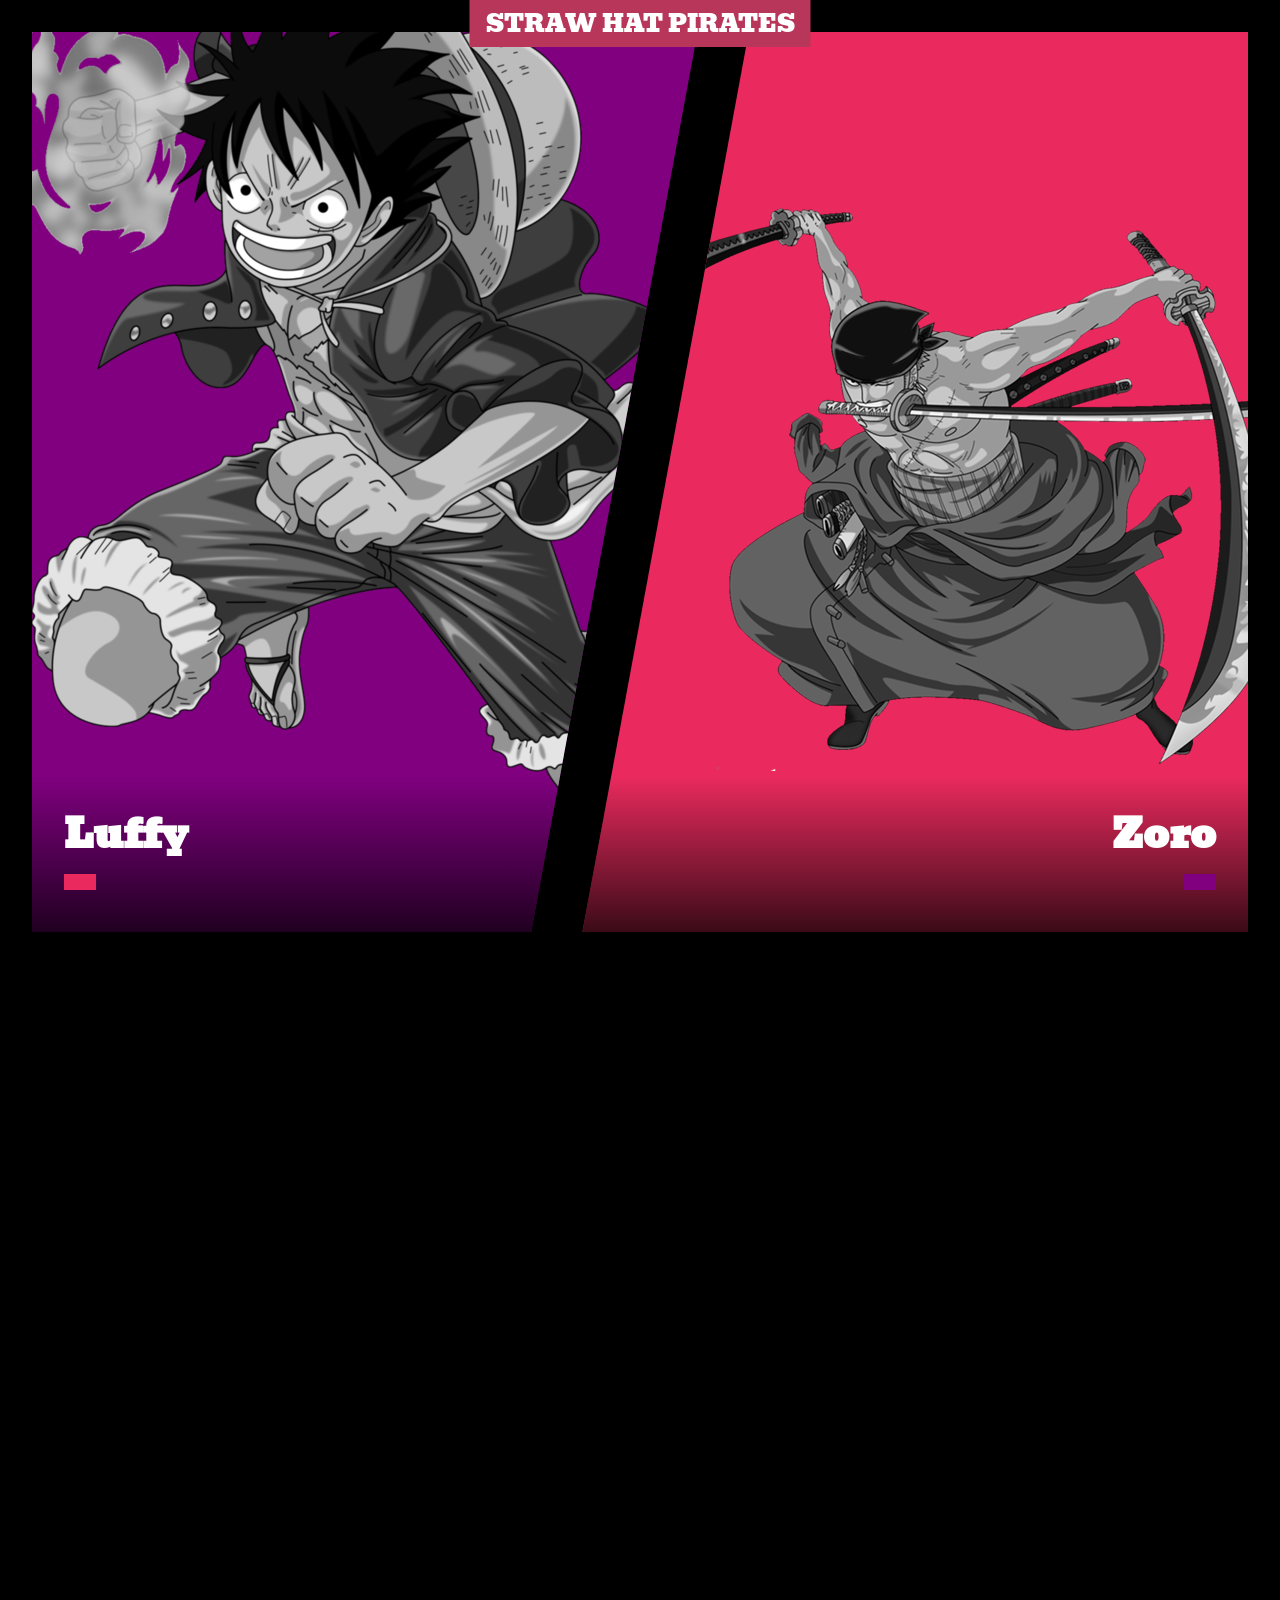
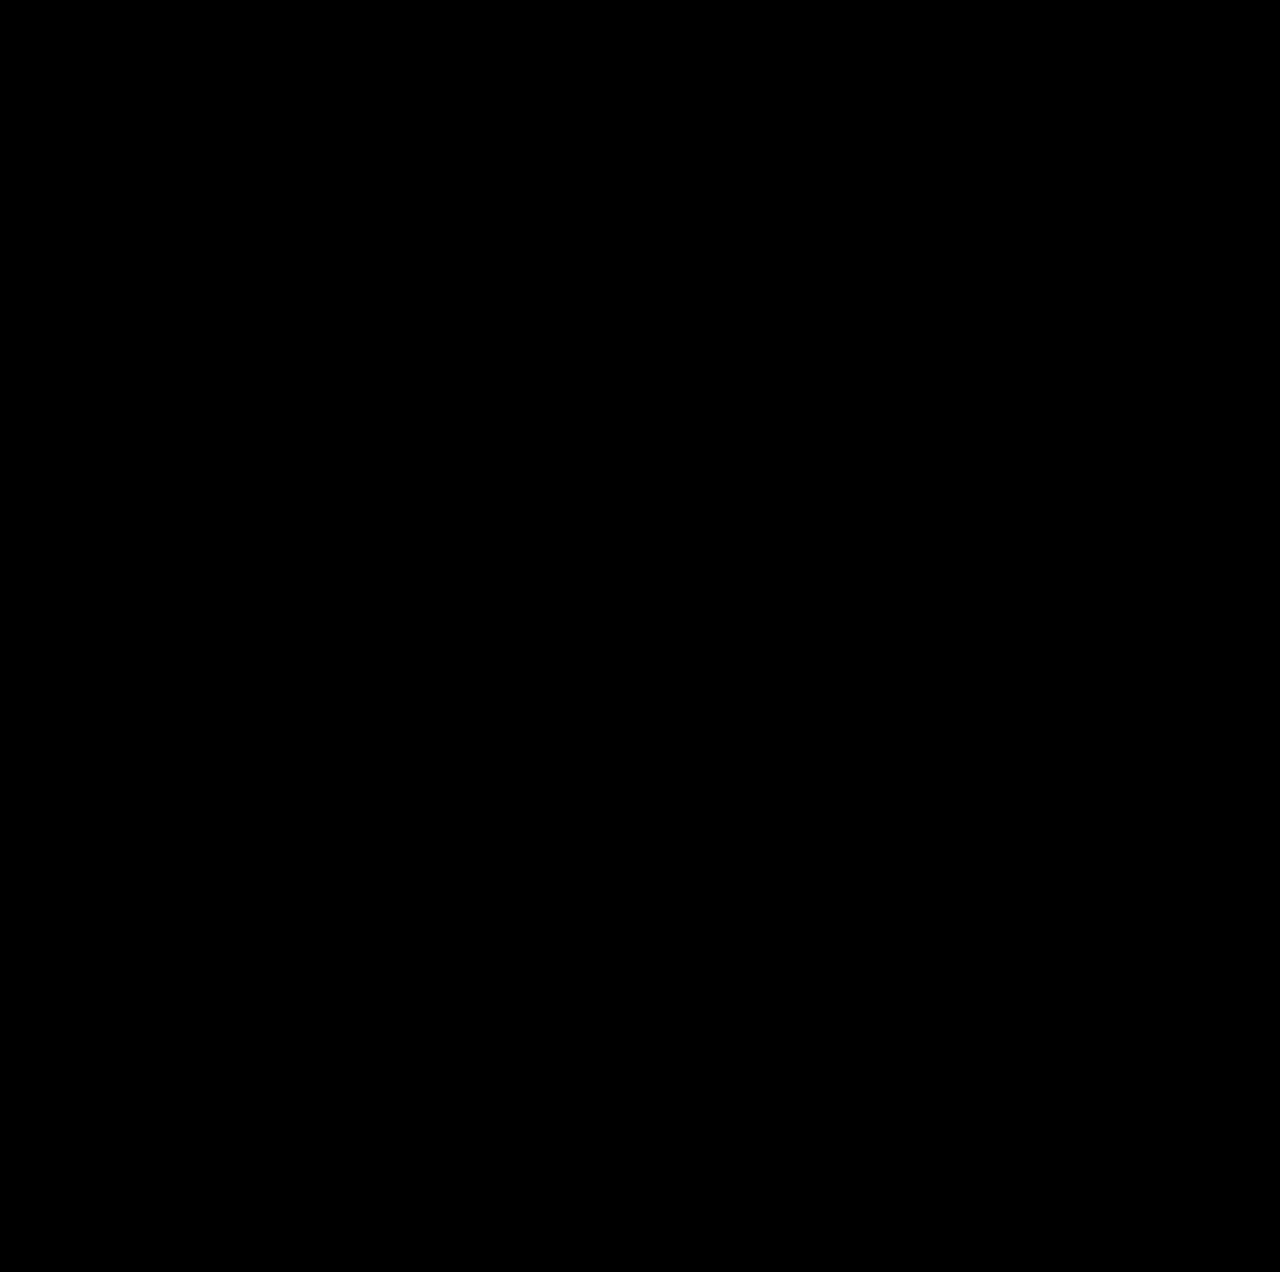
<file: index.html>
<!DOCTYPE html>
<html lang="en">
<head>
    <meta charset="UTF-8">
    <meta name="viewport" content="width=device-width, initial-scale=1.0">
    <title>Pirates</title>
    <link rel="preconnect" href="https://fonts.googleapis.com">
<link rel="preconnect" href="https://fonts.gstatic.com" crossorigin>
<link href="https://fonts.googleapis.com/css2?family=Bevan&family=Poppins:ital,wght@0,300;0,400;0,500;1,600&display=swap" rel="stylesheet">
<link href="https://unpkg.com/aos@2.3.1/dist/aos.css" rel="stylesheet"> 
<link rel="stylesheet" href="style2.css">
</head>
<body>

    <header>Straw Hat Pirates</header>
    
    <div class="members">

        <div class="one">

            <div class="divide left">
                <div class="txt">
                    <h2>Luffy</h2>
                    <div class="description">
                        <p>Lorem ipsum dolor sit amet consectetur adipisicing elit. Obcaecati dolorem, ducimus earum molestiae accusamus voluptatum at incidunt consectetur debitis doloremque neque atque maiores voluptatem esse deserunt? Vero excepturi dolore blanditiis.</p>
                        <p>Lorem ipsum dolor sit amet, consectetur adipisicing elit. Minima aspernatur laboriosam cupiditate ducimus, consectetur nihil voluptas neque, minus eaque atque explicabo suscipit excepturi quis temporibus ea mollitia officiis obcaecati iste?</p>
                        <p>Lorem ipsum dolor sit amet consectetur adipisicing elit. Harum aliquid quibusdam velit aliquam vel. Itaque laudantium vel nesciunt sed similique?</p>
                    </div>
                </div>
                <div class="more">
                    <img src="images/luffy.png" alt="" class="pic">
                </div>
            </div>
    
            <div class="divide right">
                <div class="txt">
                    <h2>Zoro</h2>
                    
                    <div class="description">
                        <p>Lorem ipsum dolor sit amet consectetur adipisicing elit. Obcaecati dolorem, ducimus earum molestiae accusamus voluptatum at incidunt consectetur debitis doloremque neque atque maiores voluptatem esse deserunt? Vero excepturi dolore blanditiis.</p>
                        <p>Lorem ipsum dolor sit amet, consectetur adipisicing elit. Minima aspernatur laboriosam cupiditate ducimus, consectetur nihil voluptas neque, minus eaque atque explicabo suscipit excepturi quis temporibus ea mollitia officiis obcaecati iste?</p>
                        <p>Lorem ipsum dolor sit amet consectetur adipisicing elit. Harum aliquid quibusdam velit aliquam vel. Itaque laudantium vel nesciunt sed similique?</p>
                    </div>
                </div>
                <div class="more">
                    <img src="images/zoro.png" alt="" class="pic">
                </div>
            </div>
        </div>
        
        <div class="two">
            
            <div class="divide2 left2" data-aos="fade-left" data-aos-dely="5000" data-aos-duration="1000">
                <div class="txt">
                    <h2>Nami</h2>
                    <div class="description">
                        <p>Lorem ipsum dolor sit amet consectetur adipisicing elit. Obcaecati dolorem, ducimus earum molestiae accusamus voluptatum at incidunt consectetur debitis doloremque neque atque maiores voluptatem esse deserunt? Vero excepturi dolore blanditiis.</p>
                        <p>Lorem ipsum dolor sit amet, consectetur adipisicing elit. Minima aspernatur laboriosam cupiditate ducimus, consectetur nihil voluptas neque, minus eaque atque explicabo suscipit excepturi quis temporibus ea mollitia officiis obcaecati iste?</p>
                        <p>Lorem ipsum dolor sit amet consectetur adipisicing elit. Harum aliquid quibusdam velit aliquam vel. Itaque laudantium vel nesciunt sed similique?</p>
                    </div>
                </div>
                <div class="more hidden">
                    <img src="images/nami.png" alt="" class="pic">
                </div>
            </div>
    
            <div class="divide2 right2" data-aos="fade-right" data-aos-dely="5000" data-aos-duration="1000">
                <div class="txt">
                    <h2>Usopp</h2>
                    <div class="description">
                        <p>Lorem ipsum dolor sit amet consectetur adipisicing elit. Obcaecati dolorem, ducimus earum molestiae accusamus voluptatum at incidunt consectetur debitis doloremque neque atque maiores voluptatem esse deserunt? Vero excepturi dolore blanditiis.</p>
                        <p>Lorem ipsum dolor sit amet, consectetur adipisicing elit. Minima aspernatur laboriosam cupiditate ducimus, consectetur nihil voluptas neque, minus eaque atque explicabo suscipit excepturi quis temporibus ea mollitia officiis obcaecati iste?</p>
                        <p>Lorem ipsum dolor sit amet consectetur adipisicing elit. Harum aliquid quibusdam velit aliquam vel. Itaque laudantium vel nesciunt sed similique?</p>
                    </div>
                </div>
                <div class="more hidden">
                    <img src="images/usopp.png" alt="" class="pic">
                </div>
            </div>
        </div>


        <div class="three">
            
            <div class="divide3 left3" data-aos="flip-right" data-aos-dely="5000" data-aos-duration="1000">
                <div class="txt">
                    <h2>Sanji</h2>
                    <div class="description">
                        <p>Lorem ipsum dolor sit amet consectetur adipisicing elit. Obcaecati dolorem, ducimus earum molestiae accusamus voluptatum at incidunt consectetur debitis doloremque neque atque maiores voluptatem esse deserunt? Vero excepturi dolore blanditiis.</p>
                        <p>Lorem ipsum dolor sit amet, consectetur adipisicing elit. Minima aspernatur laboriosam cupiditate ducimus, consectetur nihil voluptas neque, minus eaque atque explicabo suscipit excepturi quis temporibus ea mollitia officiis obcaecati iste?</p>
                        <p>Lorem ipsum dolor sit amet consectetur adipisicing elit. Harum aliquid quibusdam velit aliquam vel. Itaque laudantium vel nesciunt sed similique?</p>
                    </div>
                </div>
                <div class="more hidden">
                    <img src="images/sanji.png" alt="" class="pic">
                </div>
            </div>
    
            <div class="divide3 right3" data-aos="flip-left" data-aos-dely="5000" data-aos-duration="1000">
                <div class="txt">
                    <h2>Chopper</h2>
                    <div class="description">
                        <p>Lorem ipsum dolor sit amet consectetur adipisicing elit. Obcaecati dolorem, ducimus earum molestiae accusamus voluptatum at incidunt consectetur debitis doloremque neque atque maiores voluptatem esse deserunt? Vero excepturi dolore blanditiis.</p>
                        <p>Lorem ipsum dolor sit amet, consectetur adipisicing elit. Minima aspernatur laboriosam cupiditate ducimus, consectetur nihil voluptas neque, minus eaque atque explicabo suscipit excepturi quis temporibus ea mollitia officiis obcaecati iste?</p>
                        <p>Lorem ipsum dolor sit amet consectetur adipisicing elit. Harum aliquid quibusdam velit aliquam vel. Itaque laudantium vel nesciunt sed similique?</p>
                    </div>
                </div>
                <div class="more">
                    <img src="images/chopper.png" alt="" class="pic">
                </div>
            </div>
        </div>


    </div>
    <script src="https://unpkg.com/aos@2.3.1/dist/aos.js"></script>
    <script src="script.js"></script>
    <script>
        AOS.init();
    </script>
</body>
</html>
</file>
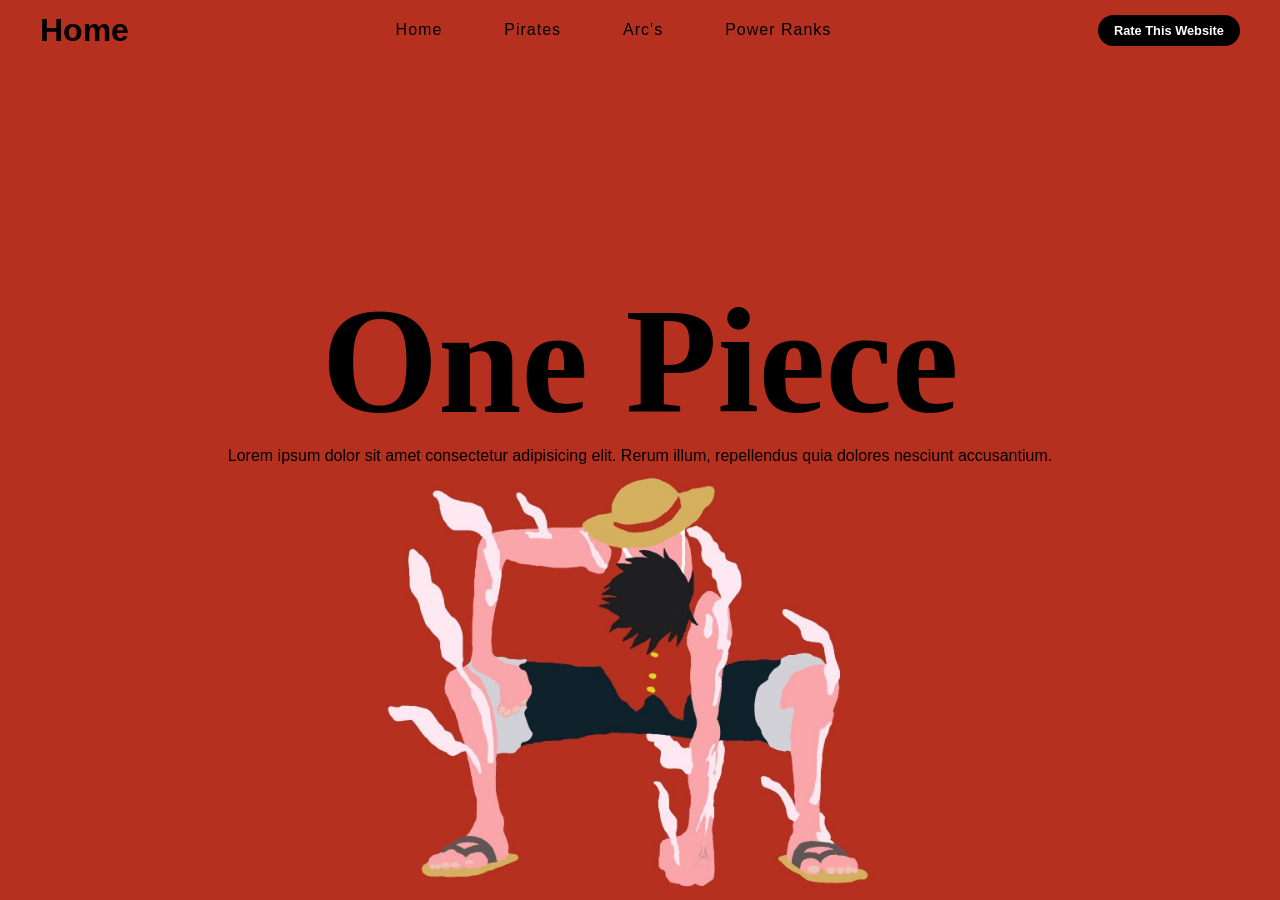
<file: landing.html>
<!DOCTYPE html>
<html lang="en">
<head>
    <meta charset="UTF-8">
    <meta name="viewport" content="width=device-width, initial-scale=1.0">
    <link rel="stylesheet" href="https://cdnjs.cloudflare.com/ajax/libs/font-awesome/6.5.1/css/all.min.css" integrity="sha512-DTOQO9RWCH3ppGqcWaEA1BIZOC6xxalwEsw9c2QQeAIftl+Vegovlnee1c9QX4TctnWMn13TZye+giMm8e2LwA==" crossorigin="anonymous" referrerpolicy="no-referrer" />
    <link rel="stylesheet" href="style.css">
    <title>One Piece</title>
</head>
<body>
    <header>
        <div class="navbar">
            <div class="home-head" ><a href="index.html">Home</a></div>
            <ul class="bar">
                <li><a href="index.html">Home</a></li>
                <li><a href="pirates.html">Pirates</a></li>
                <li><a href="arc.html">Arc's</a></li>
                <li><a href="ranks.html">Power Ranks</a></li>
            </ul>
            <a href="#" class="rate">Rate This Website</a>
            <div class="toggle">
                <i class="fa-solid fa-bars"></i>
            </div>
        </div>

        <div class="drop_down">
            <li><a href="home">Home</a></li>
            <li><a href="pirates.html">Pirates</a></li>
            <li><a href="arc.html">Arc's</a></li>
            <li><a href="ranks.html">Power Ranks</a></li>
            <li><a href="#" class="rate">Rate This Website</a></li>
        </div>
    </header>

    <main>
        <section class="name">
            <h1>One Piece</h1>
            <p>Lorem ipsum dolor sit amet consectetur adipisicing elit. Rerum illum, repellendus quia dolores nesciunt accusantium.</p>
        </section>
    </main>


    <script src="script.js"></script>
</body>
</html>
</file>
<file: style2.css>
*{
    margin: 0;
    padding: 0;
    box-sizing: border-box;
}
body{
    font-family: 'Bevan', cursive;
    font-size: 16px;
    line-height: 1.3;
    padding: 32px;
    background: black;
    height: 100vh;
}

header{
    position: absolute;
    top: 0;
    left: 50%;
    transform: translateX(-50%);
    background: #b73659;
    color: white;
    font-size: 24px;
    padding: 8px 16px;
    text-align: center;
    z-index: 1;
    text-transform: uppercase;
}

.members{
    height: 100%;
    position: relative;
}
.one{
    
    height: 100%;
    position: relative;
}
.divide {
    width: calc(60% - 4rem);
    height: 100vh;
    position: absolute; 
    top: 0; 
    overflow: hidden;
    color: white;
    cursor: pointer;
}
.divide.left{
    background: purple;
    clip-path: polygon(0 0,100% 0,75% 100%, 0 100%);
    left: 0;
    transition: all 0.5s ease;
}
.divide.right{
    background: #ea2a5e;
    clip-path: polygon(25% 0, 100% 0, 100% 100%,0 100%);
    right: 0;
    transition: all 0.5s ease;
}


.divide .txt{
    padding: 32px;
    position: absolute;
    bottom: 0;
    width: 100%;
    z-index: 2;
    background: linear-gradient(0deg, rgba(0,0,0,0.75) 0%, rgba(255,255,255,0)100%);
}
.divide h2{
    font-size: 40px;
    position: relative;
    padding-bottom: 32px;
    
}
.divide h2:after{
    content: '';
    width: 32px;
    height: 16px;
    margin-top: 16px;
    position: absolute;
    transition: all 0.5s ease;
}
.divide.left h2:after{
    background: #ea2a5e;
    left: 0;
    top: 60%;
    
}
.divide.right h2:after{
    background:purple;
    right: 0;
    top: 60%;
}
.divide .description{
    color: white;
    font-family: system-ui, -apple-system, BlinkMacSystemFont, 'Segoe UI', Roboto, Oxygen, Ubuntu, Cantarell, 'Open Sans', 'Helvetica Neue', sans-serif;
    padding-top: 8px;
    max-height: 0;
    opacity: 0;
    transition: all 0.5s ease;
}
.divide p{
    margin-bottom: 8px;
}

.divide.left .txt{
    left: 0;
    padding-right: 120px;
}
.divide.right .txt{
    right: 0;
    padding-left: 120px;
    text-align: right;
}

.divide .more{
    background-repeat: no-repeat;
    width: 100%;
    height: 100%;
    filter: grayscale(1);
    transition: all 0.5s ease;
}


.divide:hover .more {
    filter: grayscale(0);
    transform: scale(1.2);
}

.divide:hover .description{
    opacity: 1;
    max-height: 20rem;
}

.divide:hover h2:after {
    width: 6rem;
}

.divide.left:hover {
    background: #3298a0;
}

.divide.right:hover {
    background: #d4bb32;
}

.divide.left .more{
    display: flex;
    align-items: center;
    justify-content: center;
}
.divide.right .more{
    display: flex;
    align-items: center;
    justify-content: center;
}


/* 2nd pair */

.two{
    height: 100%;
    position: relative;
    margin-top: 100px;
    display: flex;
}
.divide2 {
    width: calc(60% - 4rem);
    height: 100vh;
    position: absolute; 
    top: 0; 
    overflow: hidden;
    color: white;
    cursor: pointer;
}

.divide2.left2 {
    background: #3298a0; 
    clip-path: polygon(0 0, 100% 0, 75% 100%, 0 100%);
    left: 0;
    transition: all 0.5s ease;
}

.divide2.right2 {
    background: #ff6347; 
    clip-path: polygon(25% 0, 100% 0, 100% 100%, 0 100%);
    right: 0;
    transition: all 0.5s ease;
}

.divide2 .txt{
    padding: 32px;
    position: absolute;
    bottom: 0;
    width: 100%;
    z-index: 2;
    background: linear-gradient(0deg, rgba(0,0,0,0.75) 0%, rgba(255,255,255,0)100%);
}
.divide2 h2{
    font-size: 40px;
    position: relative;
    padding-bottom: 32px;
    
}
.divide2 h2:after{
    content: '';
    width: 32px;
    height: 16px;
    margin-top: 16px;
    position: absolute;
    transition: all 0.5s ease;
}
.divide2.left2 h2:after{
    background: #ff6347;
    left: 0;
    top: 60%;
    
}
.divide2.right2 h2:after{
    background:#3298a0;
    right: 0;
    top: 60%;
}
.divide2 .description{
    color: white;
    font-family: system-ui, -apple-system, BlinkMacSystemFont, 'Segoe UI', Roboto, Oxygen, Ubuntu, Cantarell, 'Open Sans', 'Helvetica Neue', sans-serif;
    padding-top: 8px;
    max-height: 0;
    opacity: 0;
    transition: all 0.5s ease;
}
.divide2 p{
    margin-bottom: 8px;
}

.divide2.left2 .txt{
    left: 0;
    padding-right: 120px;
}
.divide2.right2 .txt{
    right: 0;
    padding-left: 120px;
    text-align: right;
}

.divide2 .more{
    background-repeat: no-repeat;
    width: 100%;
    height: 100%;
    filter: grayscale(1);
    transition: all 0.5s ease;
}

.divide2:hover .more {
    filter: grayscale(0);
    transform: scale(1.2);
}

.divide2:hover .description{
    opacity: 1;
    max-height: 20rem;
}

.divide2:hover h2:after {
    width: 6rem;
}

.divide2.left2:hover {
    background: pink;
}

.divide2.right2:hover {
    background: red;
}

.divide2.left .more{
    display: flex;
    align-items: center;
    justify-content: center;
}
.divide2.right .more{
    display: flex;
    align-items: center;
    justify-content: center;
}

.more{
    display: flex;
    align-items: center;
    justify-content: center;
}

/* 3rd pair */


.three{
    height: 100%;
    position: relative;
    margin-top: 100px;
}
.divide3 {
    width: calc(60% - 4rem);
    height: 100vh;
    position: absolute; 
    top: 0; 
    overflow: hidden;
    color: white;
    cursor: pointer;
}

.divide3.left3 {
    background: #3298a0; 
    clip-path: polygon(0 0, 100% 0, 75% 100%, 0 100%);
    left: 0;
    transition: all 0.5s ease;
}

.divide3.right3 {
    background: #ff6347; 
    clip-path: polygon(25% 0, 100% 0, 100% 100%, 0 100%);
    right: 0;
    transition: all 0.5s ease;
}

.divide3 .txt{
    padding: 32px;
    position: absolute;
    bottom: 0;
    width: 100%;
    z-index: 2;
    background: linear-gradient(0deg, rgba(0,0,0,0.75) 0%, rgba(255,255,255,0)100%);
}
.divide3 h2{
    font-size: 40px;
    position: relative;
    padding-bottom: 32px;
    
}
.divide3 h2:after{
    content: '';
    width: 32px;
    height: 16px;
    margin-top: 16px;
    position: absolute;
    transition: all 0.5s ease;
}
.divide3.left3 h2:after{
    background: #ea2a5e;
    left: 0;
    top: 60%;
    
}
.divide3.right3 h2:after{
    background:purple;
    right: 0;
    top: 60%;
}
.divide3 .description{
    color: white;
    font-family: system-ui, -apple-system, BlinkMacSystemFont, 'Segoe UI', Roboto, Oxygen, Ubuntu, Cantarell, 'Open Sans', 'Helvetica Neue', sans-serif;
    padding-top: 8px;
    max-height: 0;
    opacity: 0;
    transition: all 0.5s ease;
}
.divide3 p{
    margin-bottom: 8px;
}

.divide3.left3 .txt{
    left: 0;
    padding-right: 120px;
}
.divide3.right3 .txt{
    right: 0;
    padding-left: 120px;
    text-align: right;
}

.divide3 .more{
    background-repeat: no-repeat;
    width: 100%;
    height: 100%;
    filter: grayscale(1);
    transition: all 0.5s ease;
}

.divide3:hover .more {
    filter: grayscale(0);
    transform: scale(1.2);
}

.divide3:hover .description{
    opacity: 1;
    max-height: 320px;
}

.divide3:hover h2:after {
    width: 96px;
}

.divide3.left3:hover {
    background: greenyellow;
}

.divide3.right3:hover {
    background: #d4bb32;
}
</file>
<file: style.css>
* {
    margin: 0;
    padding: 0;
    box-sizing: border-box;
    font-family: 'cursive','Lucida Sans', 'Lucida Sans Regular', 'Lucida Grande', 'Lucida Sans Unicode', Verdana, sans-serif;
  }

  body {
    height: 100vh;
    background-size: cover;
    background-position: center;
    background-repeat: no-repeat;
    transition: background-image 0.3s ease-in-out;
  }

  li {
    list-style: none;
  }

  a {
    color: black;
    text-decoration: none;
  }

  a:hover {
    color: red;
  }

  header {
    
    position: relative;
    padding: 0 32px;
  }

  .bar a {
    color: black;
    text-decoration: none;
    font-weight: 500;
    letter-spacing: 1px;
    padding: 2px 15px;
    justify-content: space-between;
    border-radius: 20px;
    transition: 0.3s;
  }

  .bar a:hover {
    color: white;
    background: black;
  }

  .navbar {
    height: 60px;
    width: 100%;
    max-width: 1200px;
    margin: 0 auto;
    display: flex;
    align-items: center;
    justify-content: space-between;
  }

  .navbar .home-head a {
    font-size: 32px; 
    font-weight: 600;
  }

  .navbar .bar {
    display: flex;
    gap: 32px; 
  }

  .navbar .toggle {
    color: #000;
    font-size: 24px; 
    cursor: pointer;
    display: none;
  }

  .rate {
    background-color: black;
    color: white;
    padding: 8px 16px; 
    border: none;
    outline: none;
    font-size: 12.8px;
    font-weight: bold;
    cursor: pointer;
    border-radius: 20px;
  }

  .rate:hover {
    transform: scale(1.01);
    color: white;
  }

  .rate:active {
    transform: scale(0.95);
  }


/* DROP-DOWN */


  .drop_down {
    display: none;
    position: absolute;
    right: 32px; 
    top: 60px;
    height: 0px;
    width: 300px;
    background-color: rgba(255, 255, 255, 0.1);
    backdrop-filter: blur(15px);
    border-radius: 10px;
    overflow: hidden;
    transition: height 0.2s cubic-bezier(0.175, 0.885, 0.32, 1.275);
  }

  .drop_down.open {
    height: 240px;
  }

  .drop_down li {
    padding: 11.2px; 
    display: flex;
    align-items: center;
    justify-content: center;
  }

  .drop_down .rate {
    width: 100%;
    display: flex;
    justify-content: center;
  }

  section.name {
    height: calc(80vh - 100px);
    display: flex;
    flex-direction: column;
    align-items: center;
    justify-content: center;
    text-align: center;
    color: black;
  }

  h1 {
    font-size: 150px;
    font-weight: bolder;
    font-family: Georgia, 'Times New Roman', Times, serif;
  }

/* RESPONSIVE */


  @media (max-width: 992px) {
    .navbar .bar, .navbar .rate {
      display: none;
    }
    .navbar .toggle {
      display: block;
    }
    .drop_down {
      display: block;
    }
  }

  @media (max-width: 576px) {
    .drop_down {
      left: 32px; 
      width: unset;
    }
  }
</file>
